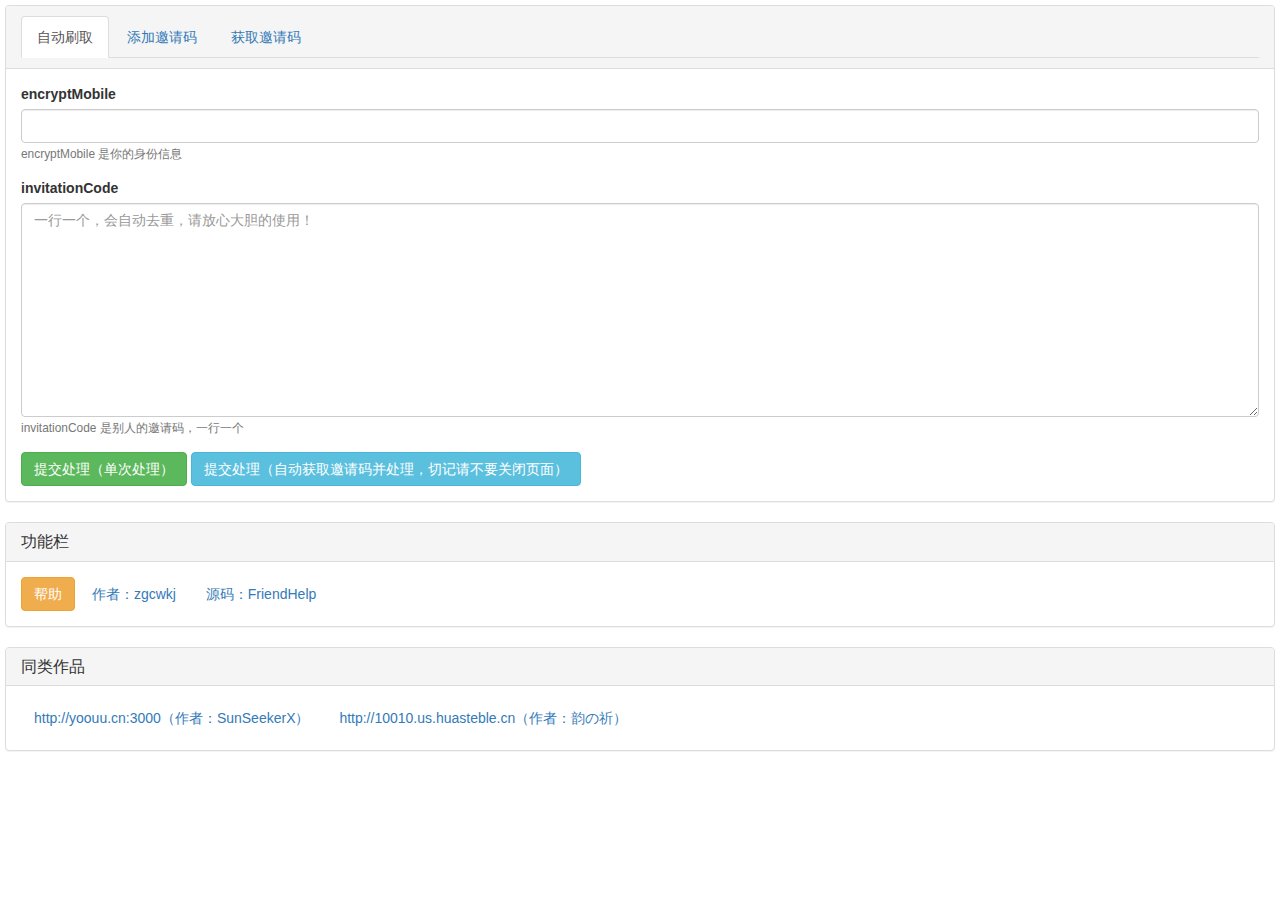
<file: views/index.html>
<!DOCTYPE html>

<html>
<head>
    <meta charset="UTF-8">
    <meta http-equiv="X-UA-Compatible" content="ie=edge">
    <meta name="viewport" content="width=device-width, initial-scale=1, maximum-scale=1">
    <link rel="icon" href="../static/favicon.ico" type="image/x-icon">
    <link href="../static/css/bootstrap.min.css" rel="stylesheet">
    <link href="../static/css/toastr.min.css" rel="stylesheet">
    <link href="../static/css/style.css" rel="stylesheet">
    <title>联通年终活动批量处理程序</title>
</head>
<body>
    <div class="panel panel-default">
        <div class="panel-heading">
            <ul class="nav nav-tabs">
                <li class="active"><a href="#autoCode" data-toggle="tab">自动刷取</a></li>
                <li><a href="#setCode" data-toggle="tab">添加邀请码</a></li>
                <li><a href="#getCode" data-toggle="tab">获取邀请码</a></li>
            </ul>
        </div>
        <div class="panel-body">
            <div class="tab-content">
                <div class="tab-pane fade in active" id="autoCode">
                    <div class="form-group">
                        <label for="exampleInputEmail1">encryptMobile</label>
                        <input type="email" class="form-control" id="encryptMobile">
                        <small class="form-text text-muted">encryptMobile 是你的身份信息</small>
                    </div>
                    <div class="form-group">
                        <label for="exampleInputEmail1">invitationCode</label>
                        <textarea class="form-control" placeholder="一行一个，会自动去重，请放心大胆的使用！" id="invitationCode" rows="10"></textarea>
                        <small class="form-text text-muted">invitationCode 是别人的邀请码，一行一个</small>
                    </div>
                    <button type="button" class="btn btn-success" id="btn_submit">提交处理（单次处理）</button>
                    <button type="button" class="btn btn-info" id="btn_autosubmit">提交处理（自动获取邀请码并处理，切记请不要关闭页面）</button>
                </div>
                <div class="tab-pane fade" id="setCode">
                    <div class="form-group">
                        <label for="exampleInputEmail1">invitationCode</label>
                        <textarea class="form-control" placeholder="一行一个，会自动去重，请放心大胆的使用！" id="set_invitationCode" rows="10"></textarea>
                        <small class="form-text text-muted">invitationCode 是别人的邀请码，一行一个</small>
                    </div>
                    <button type="button" class="btn btn-success" id="btn_setcode">提交邀请码</button>
                </div>
                <div class="tab-pane fade" id="getCode">
                    <div class="form-group">
                        <label for="exampleInputEmail1">invitationCode</label>
                        <textarea class="form-control" placeholder="一行一个，会自动去重，请放心大胆的使用！" id="get_invitationCode" rows="10"></textarea>
                        <small class="form-text text-muted">invitationCode 是别人的邀请码，一行一个</small>
                    </div>
                    <button type="button" class="btn btn-success" id="btn_getcode">获取邀请码</button>
                    <button type="button" class="btn btn-info" id="btn_copycode" data-clipboard-target="#get_invitationCode">复制邀请码</button>
                </div>
            </div>
        </div>
    </div>
    <div class="panel panel-default">
        <div class="panel-heading">
            <h3 class="panel-title">功能栏</h3>
        </div>
        <div class="panel-body">
            <a href="/Help" class="btn btn-warning" title="我猜，你可能需要帮助">帮助</a>
            <a href="http://blog.zgcwkj.cn" target="_blank" class="btn btn-link">作者：zgcwkj</a>
            <a href="http://github.com/zgcwkj/Unicom_friendHelp" target="_blank" class="btn btn-link">源码：FriendHelp</a>
        </div>
    </div>
    <div class="panel panel-default">
        <div class="panel-heading">
            <h3 class="panel-title">同类作品</h3>
        </div>
        <div class="panel-body">
            <a href="http://yoouu.cn:3000" target="_blank" class="btn btn-link">http://yoouu.cn:3000（作者：SunSeekerX）</a>
            <a href="http://10010.us.huasteble.cn/" target="_blank" class="btn btn-link">http://10010.us.huasteble.cn（作者：韵の祈）</a>
        </div>
    </div>
    <script src="../static/js/jquery-3.3.1.min.js"></script>
    <script src="../static/js/bootstrap.min.js"></script>
    <script src="../static/js/clipboard.min.js"></script>
    <script src="../static/js/toastr.min.js"></script>
    <script src="../static/js/script.js"></script>
</body>
</html>
</file>
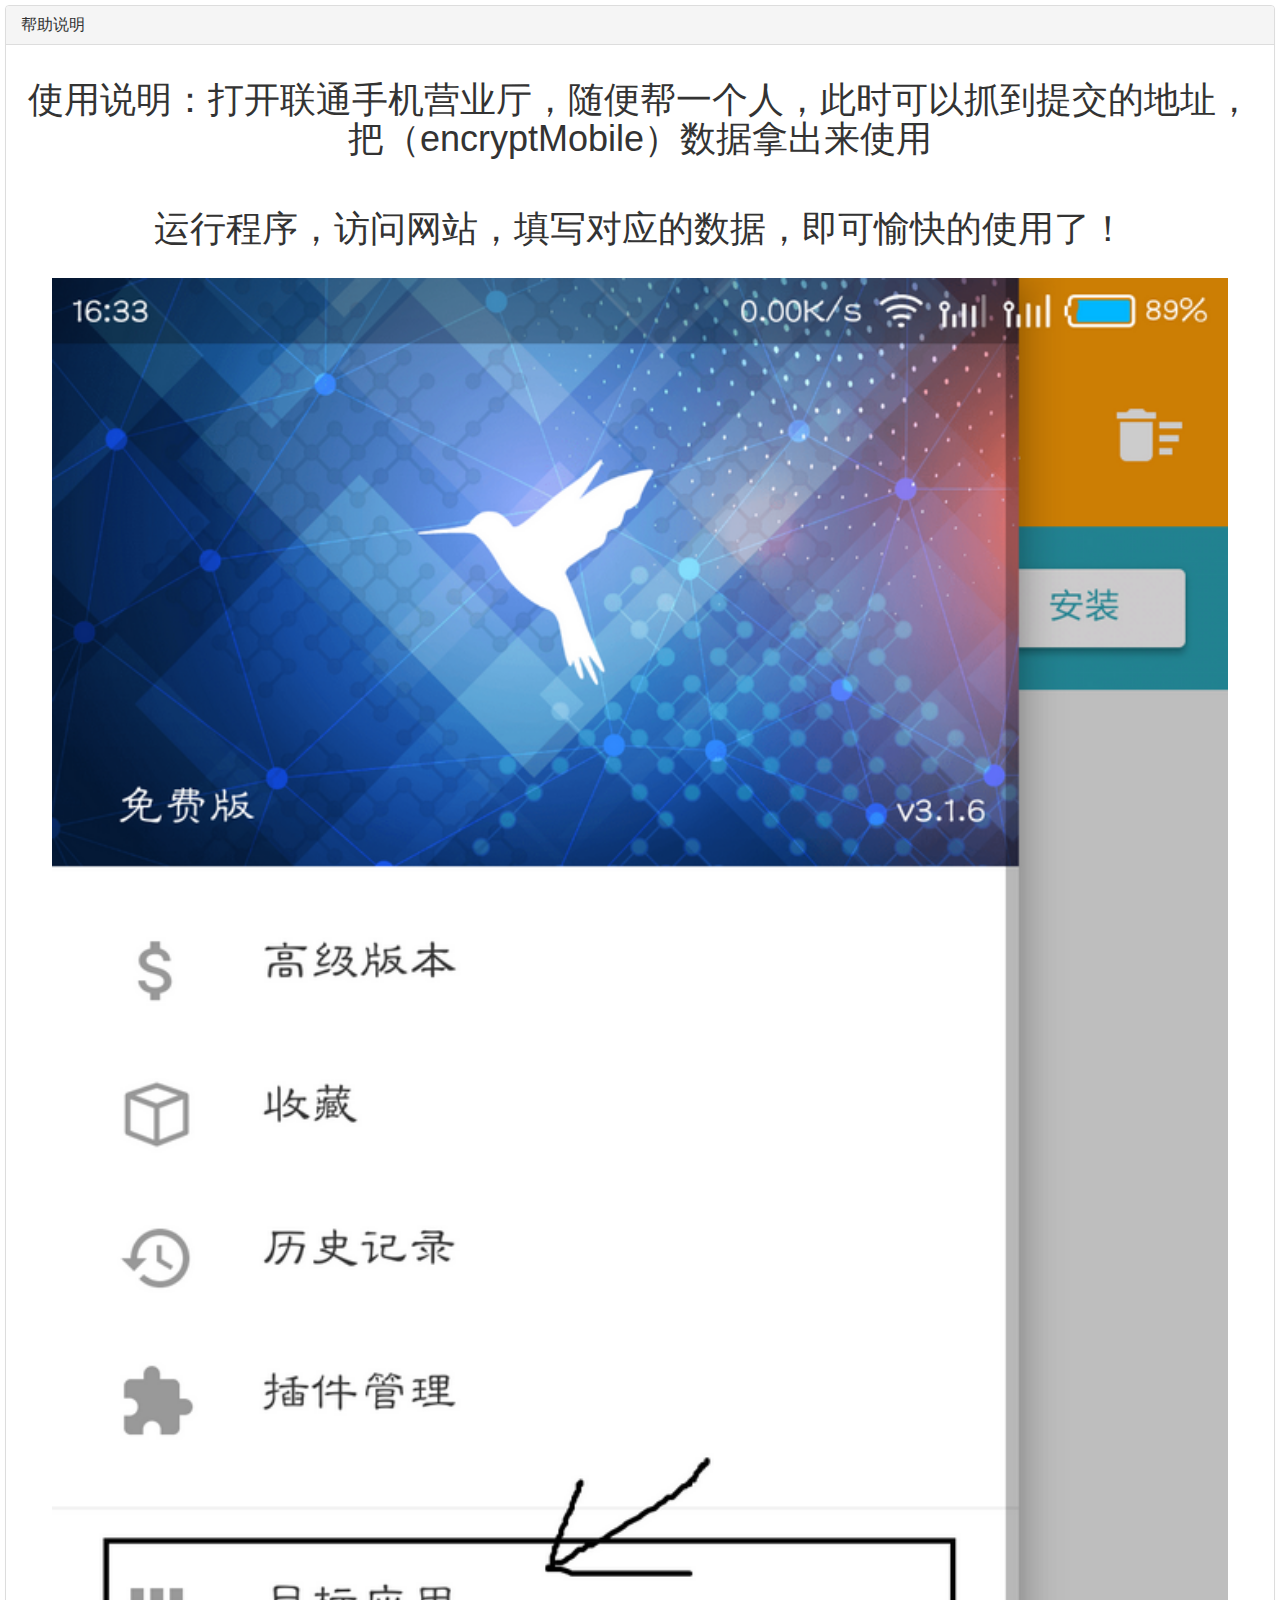
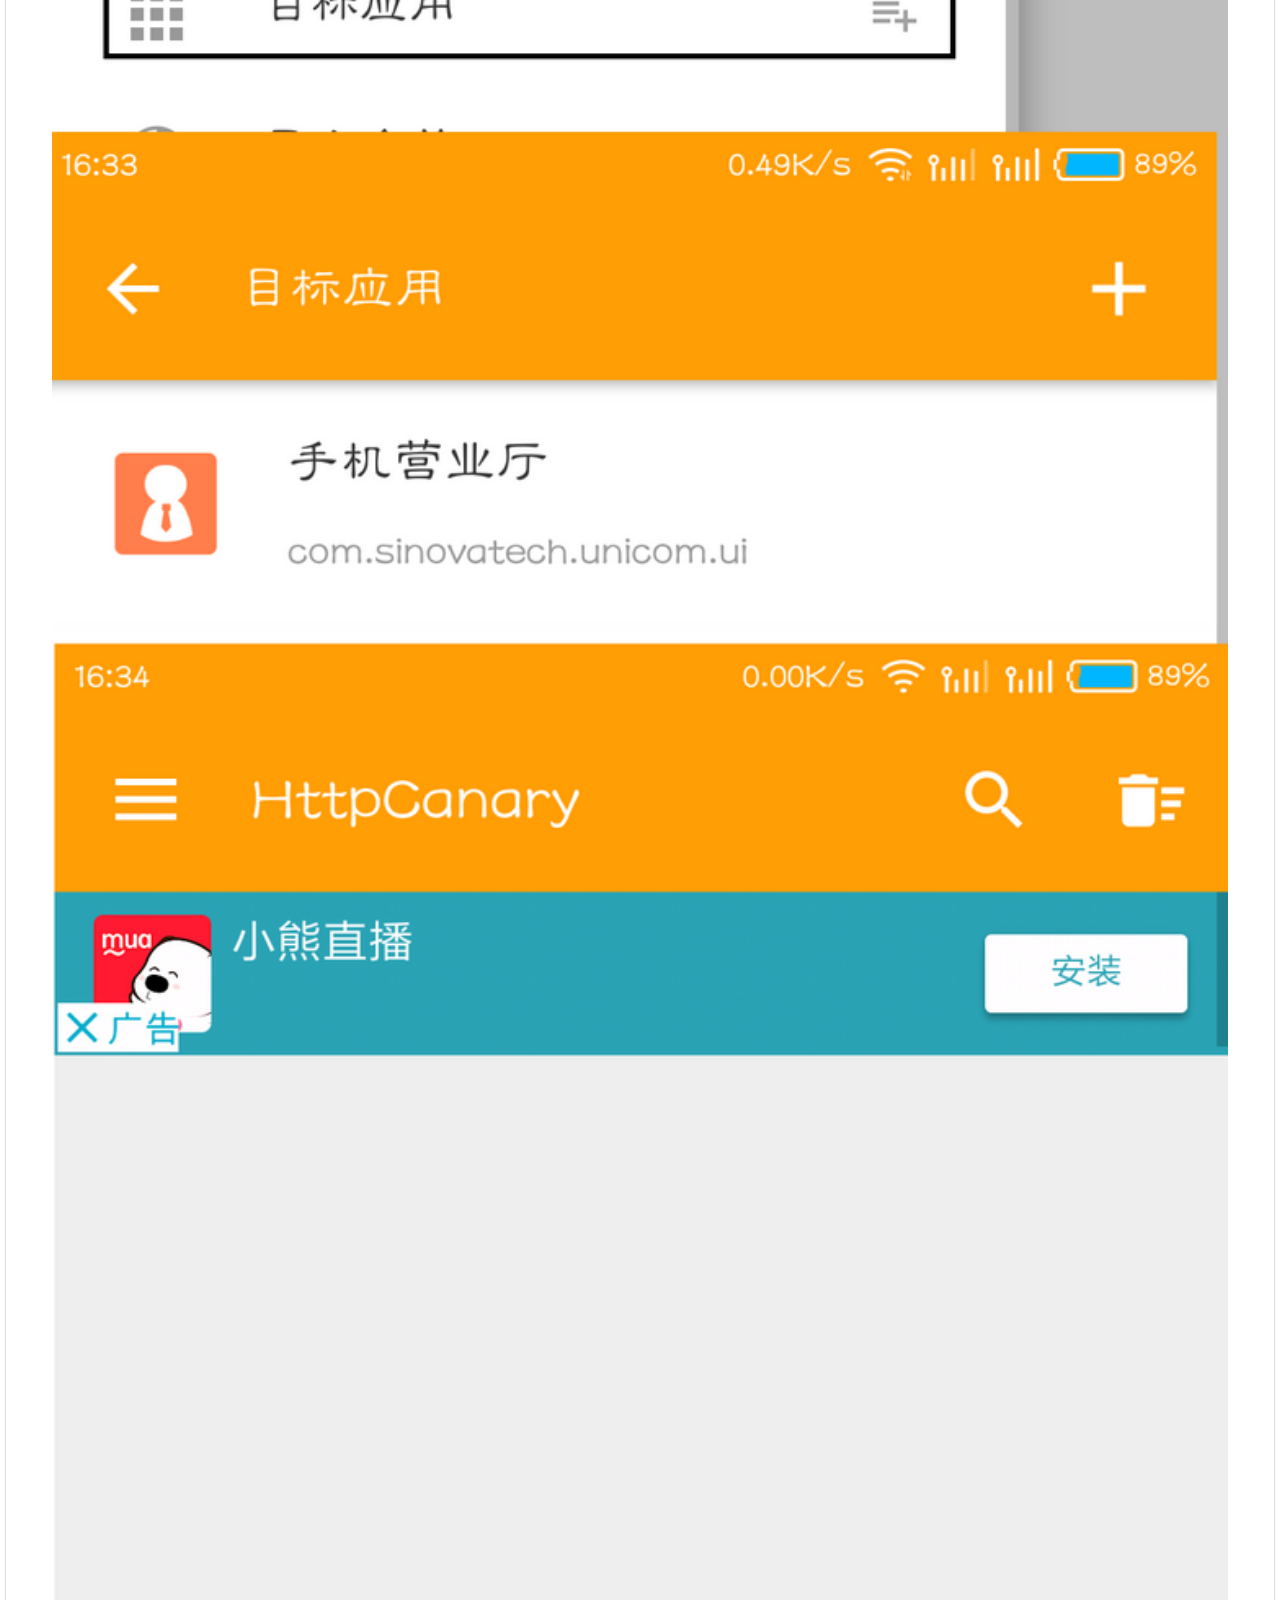
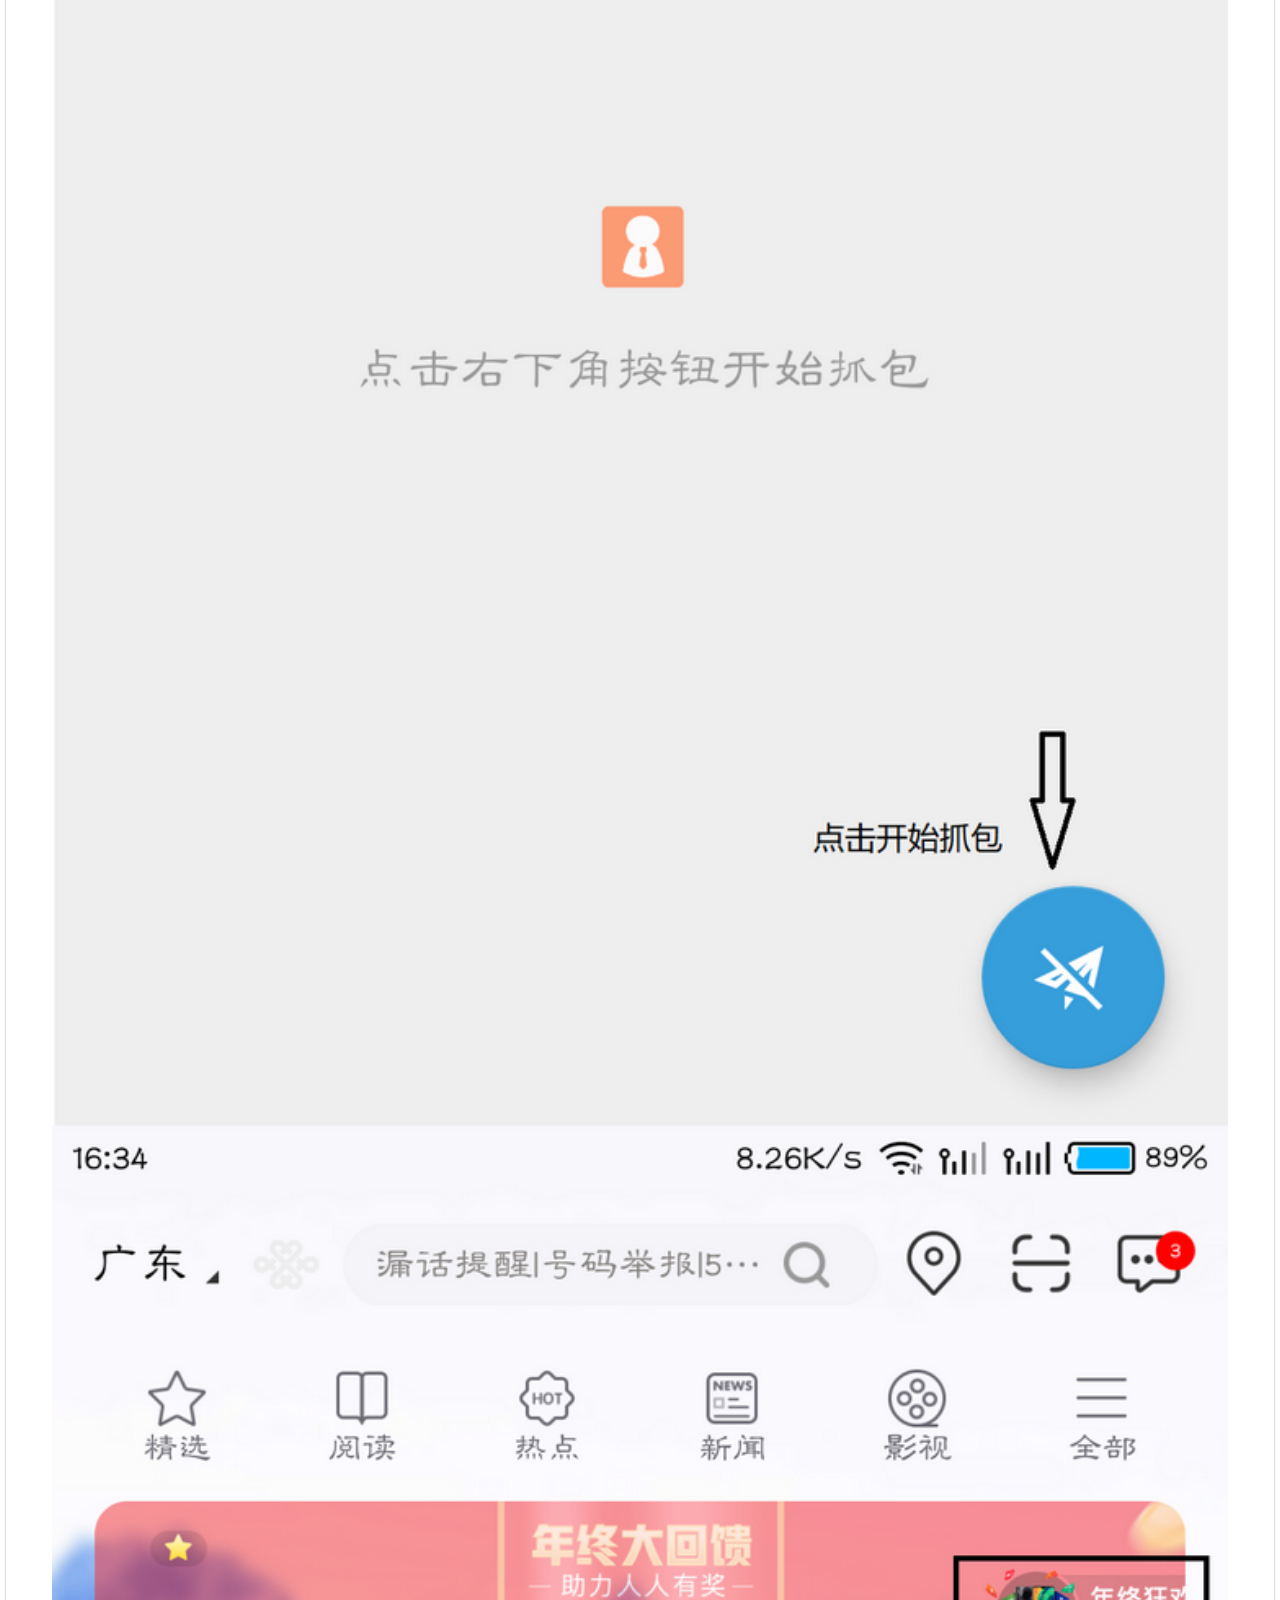
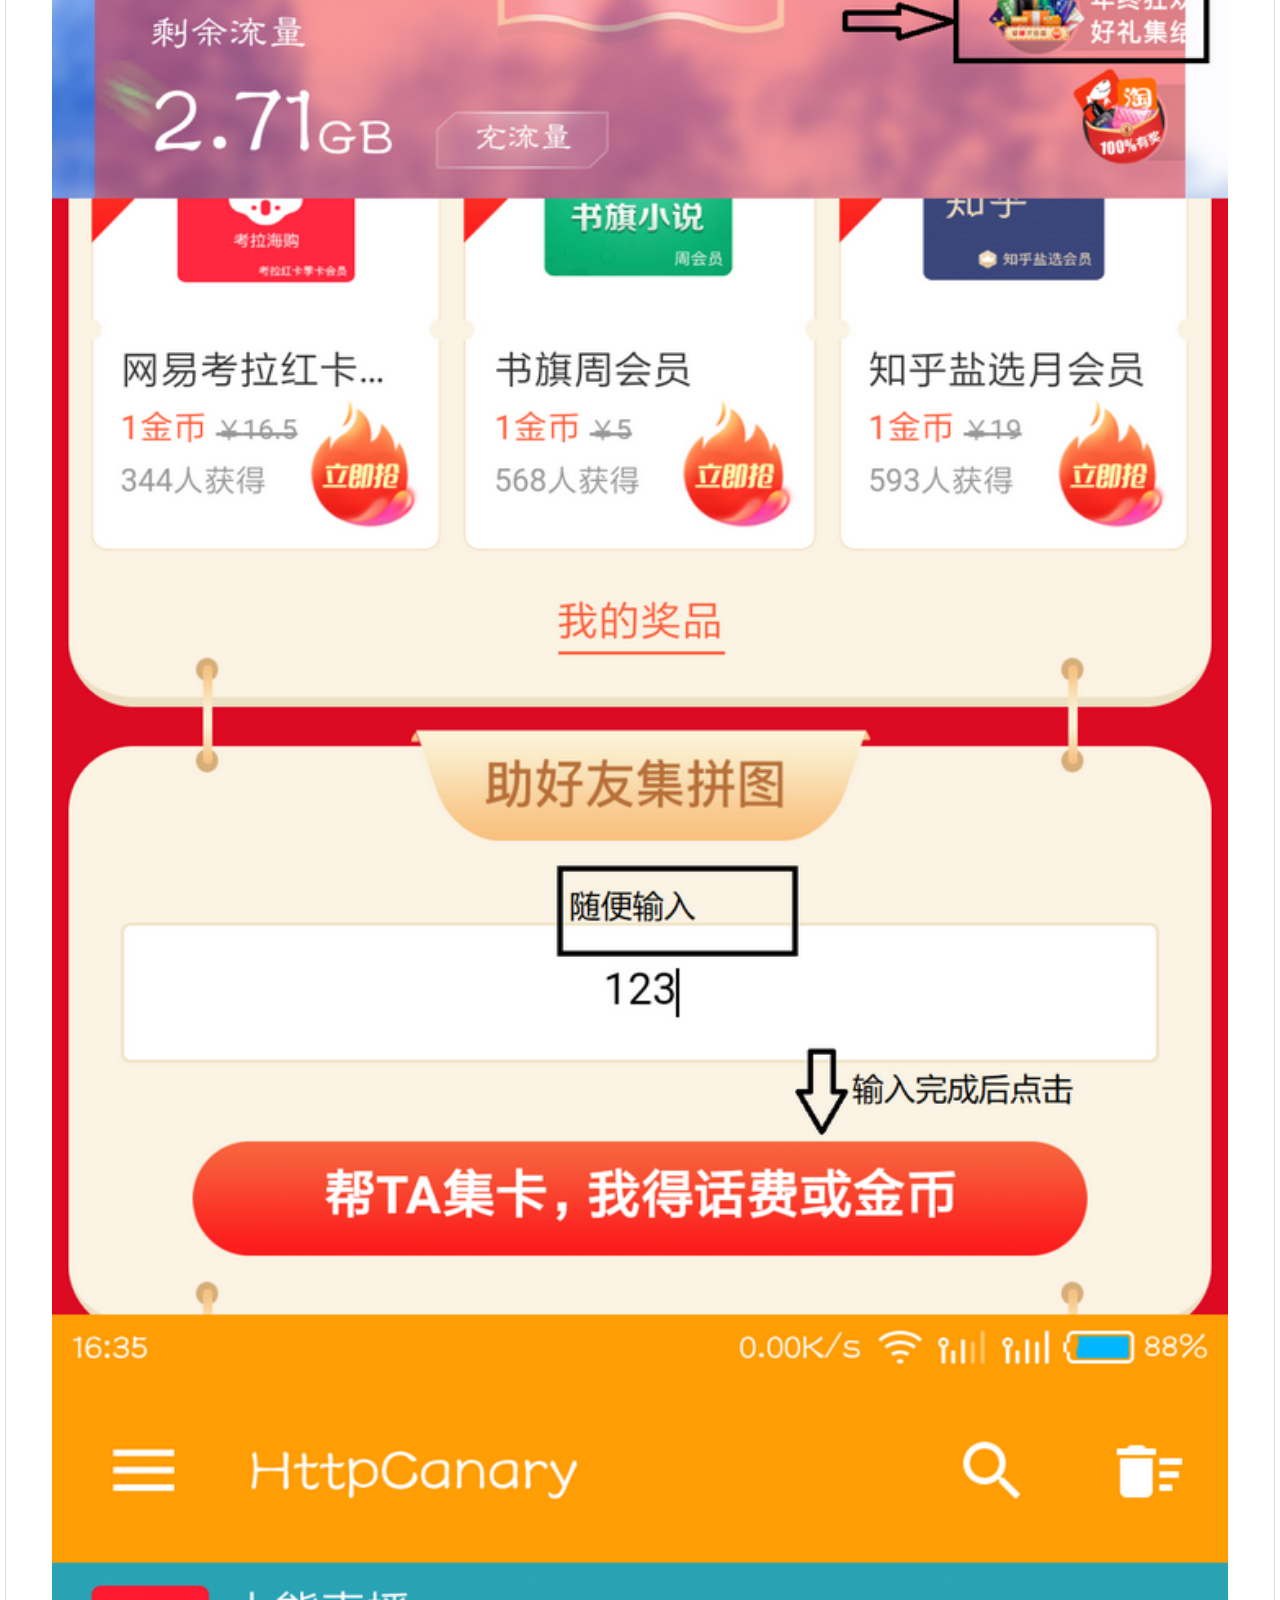
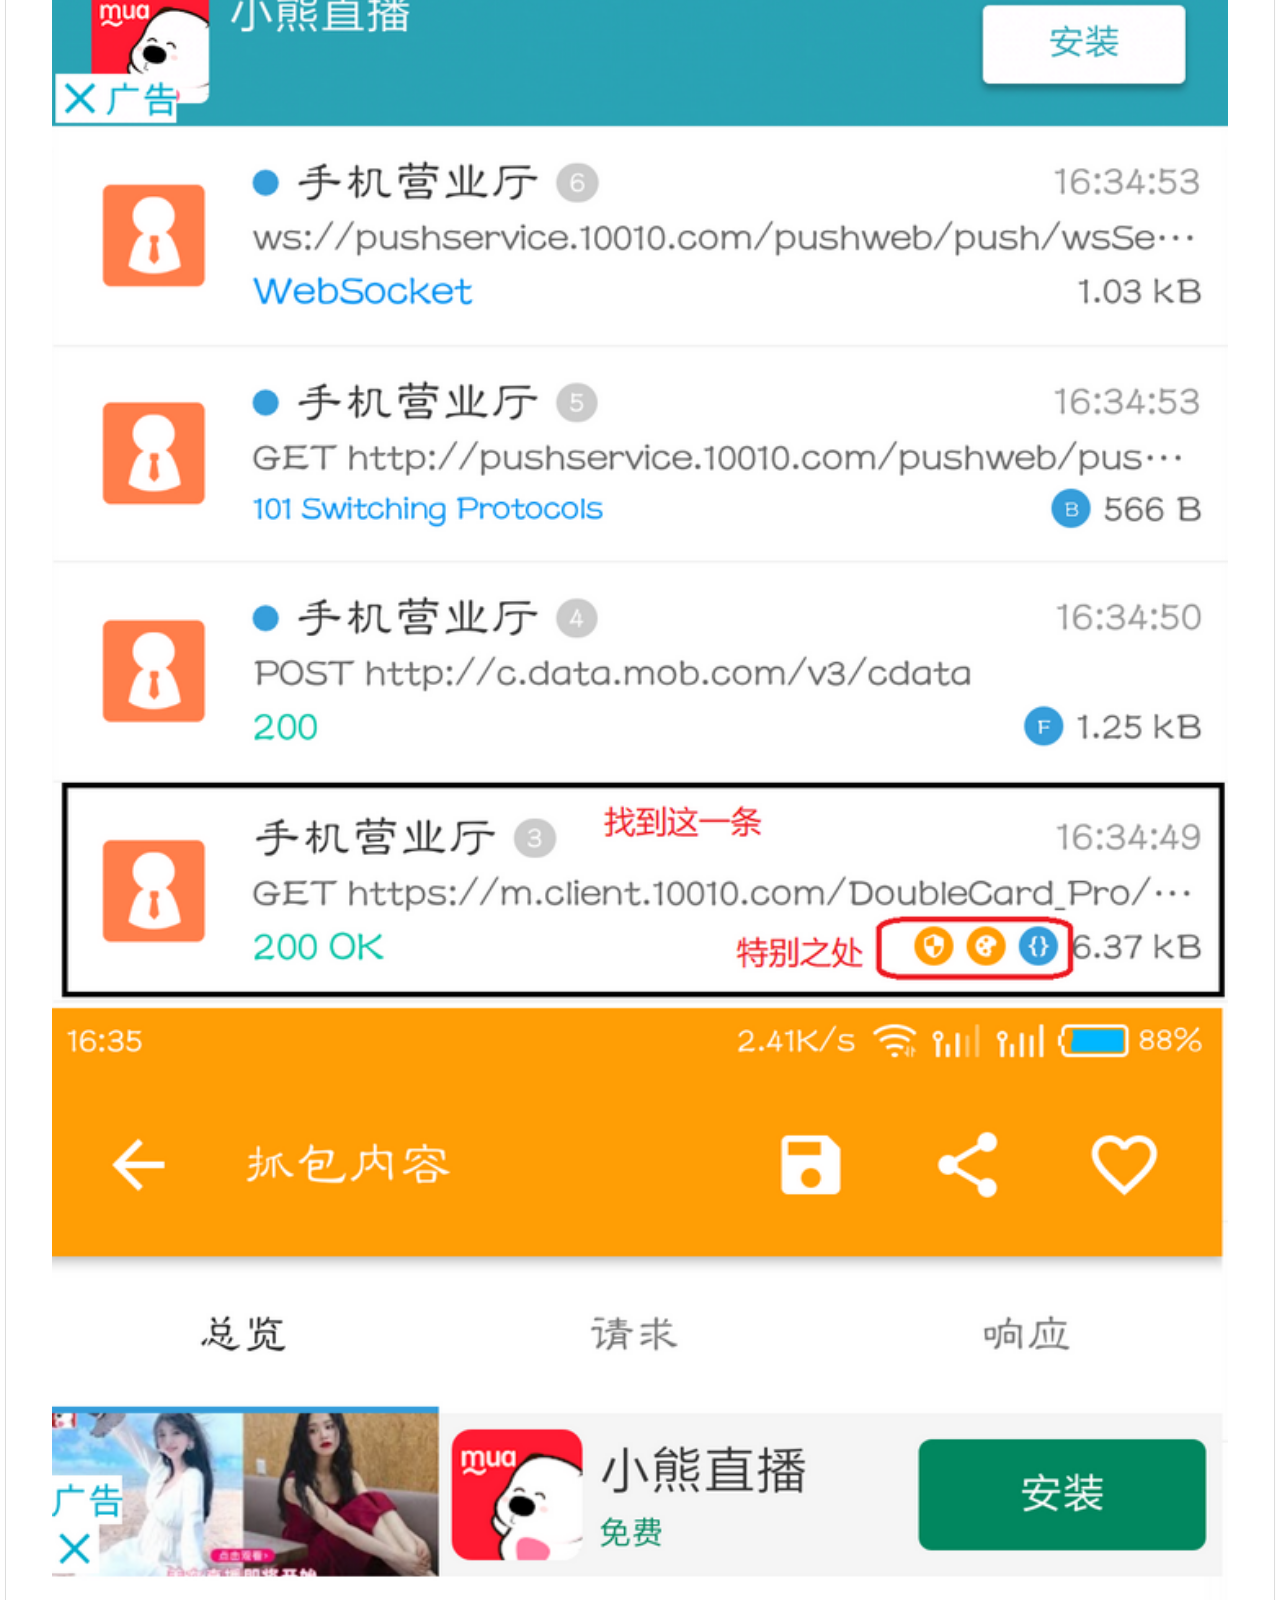
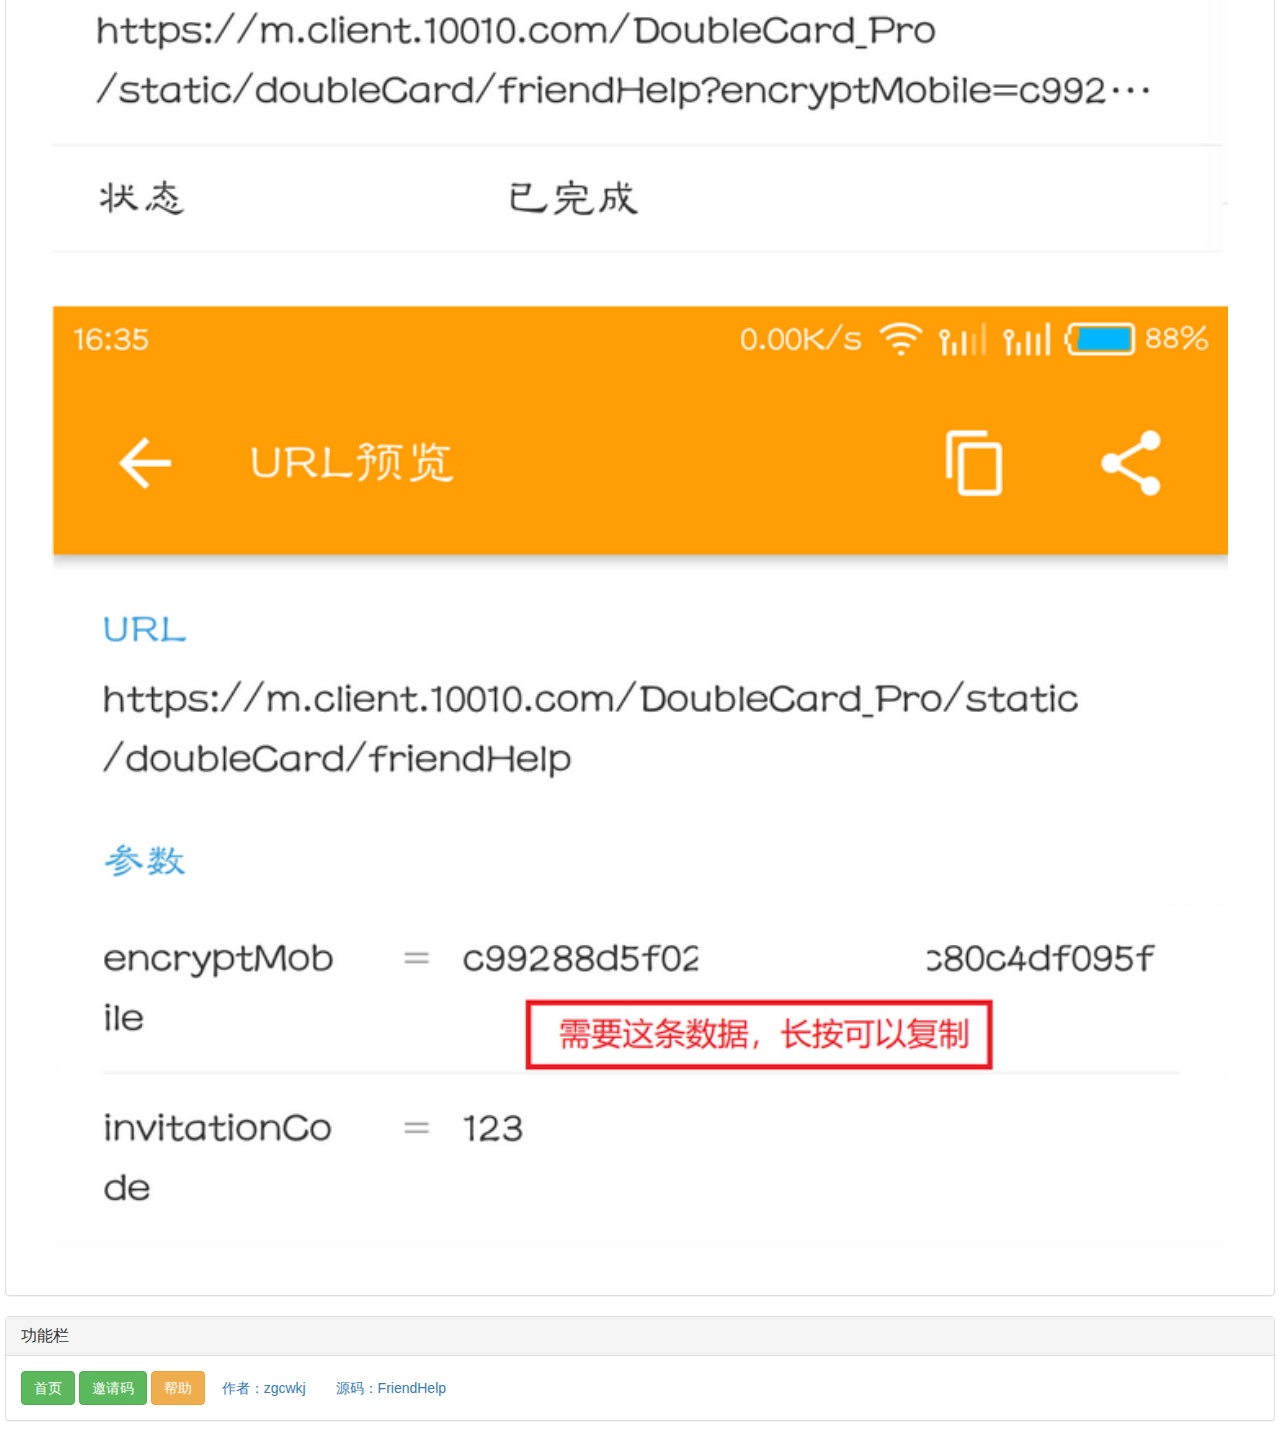
<file: views/help.html>
<!DOCTYPE html>

<html>
<head>
    <meta http-equiv="Content-Type" content="text/html; charset=UTF-8">
    <meta name="viewport" content="width=device-width, initial-scale=1, maximum-scale=1">
    <link href="../static/css/bootstrap.min.css" rel="stylesheet">
    <link href="../static/css/toastr.min.css" rel="stylesheet">
    <link href="../static/css/style.css" rel="stylesheet">
    <title>联通年终活动批量处理程序 - 帮助</title>
</head>
<body>
    <div class="panel panel-default">
        <div class="panel-heading">
            <h3 class="panel-title">帮助说明</h3>
        </div>
        <div class="panel-body" style="text-align:center">
            <h1>使用说明：打开联通手机营业厅，随便帮一个人，此时可以抓到提交的地址，把（encryptMobile）数据拿出来使用</h1>
            <br>
            <h1>运行程序，访问网站，填写对应的数据，即可愉快的使用了！</h1>
            <br>
            <img src="../static/img/help.png" style="width:95%">
        </div>
    </div>
    <div class="panel panel-default">
        <div class="panel-heading">
            <h3 class="panel-title">功能栏</h3>
        </div>
        <div class="panel-body">
            <a href="/" class="btn btn-success" title="前往首页">首页</a>
            <a href="/Auto" class="btn btn-success" title="我懒，我需要自动处理邀请码">邀请码</a>
            <a href="/Help" class="btn btn-warning" title="我猜，你可能需要帮助">帮助</a>
            <a href="http://blog.zgcwkj.cn" target="_blank" class="btn btn-link">作者：zgcwkj</a>
            <a href="http://github.com/zgcwkj/Unicom_friendHelp" target="_blank" class="btn btn-link">源码：FriendHelp</a>
        </div>
    </div>
</body>
</html>
</file>
<file: static/css/style.css>
* {
    margin: 0;
    padding: 0;
}

body {
    margin: 5px;
}

.panel {
    overflow: hidden;
}
</file>
